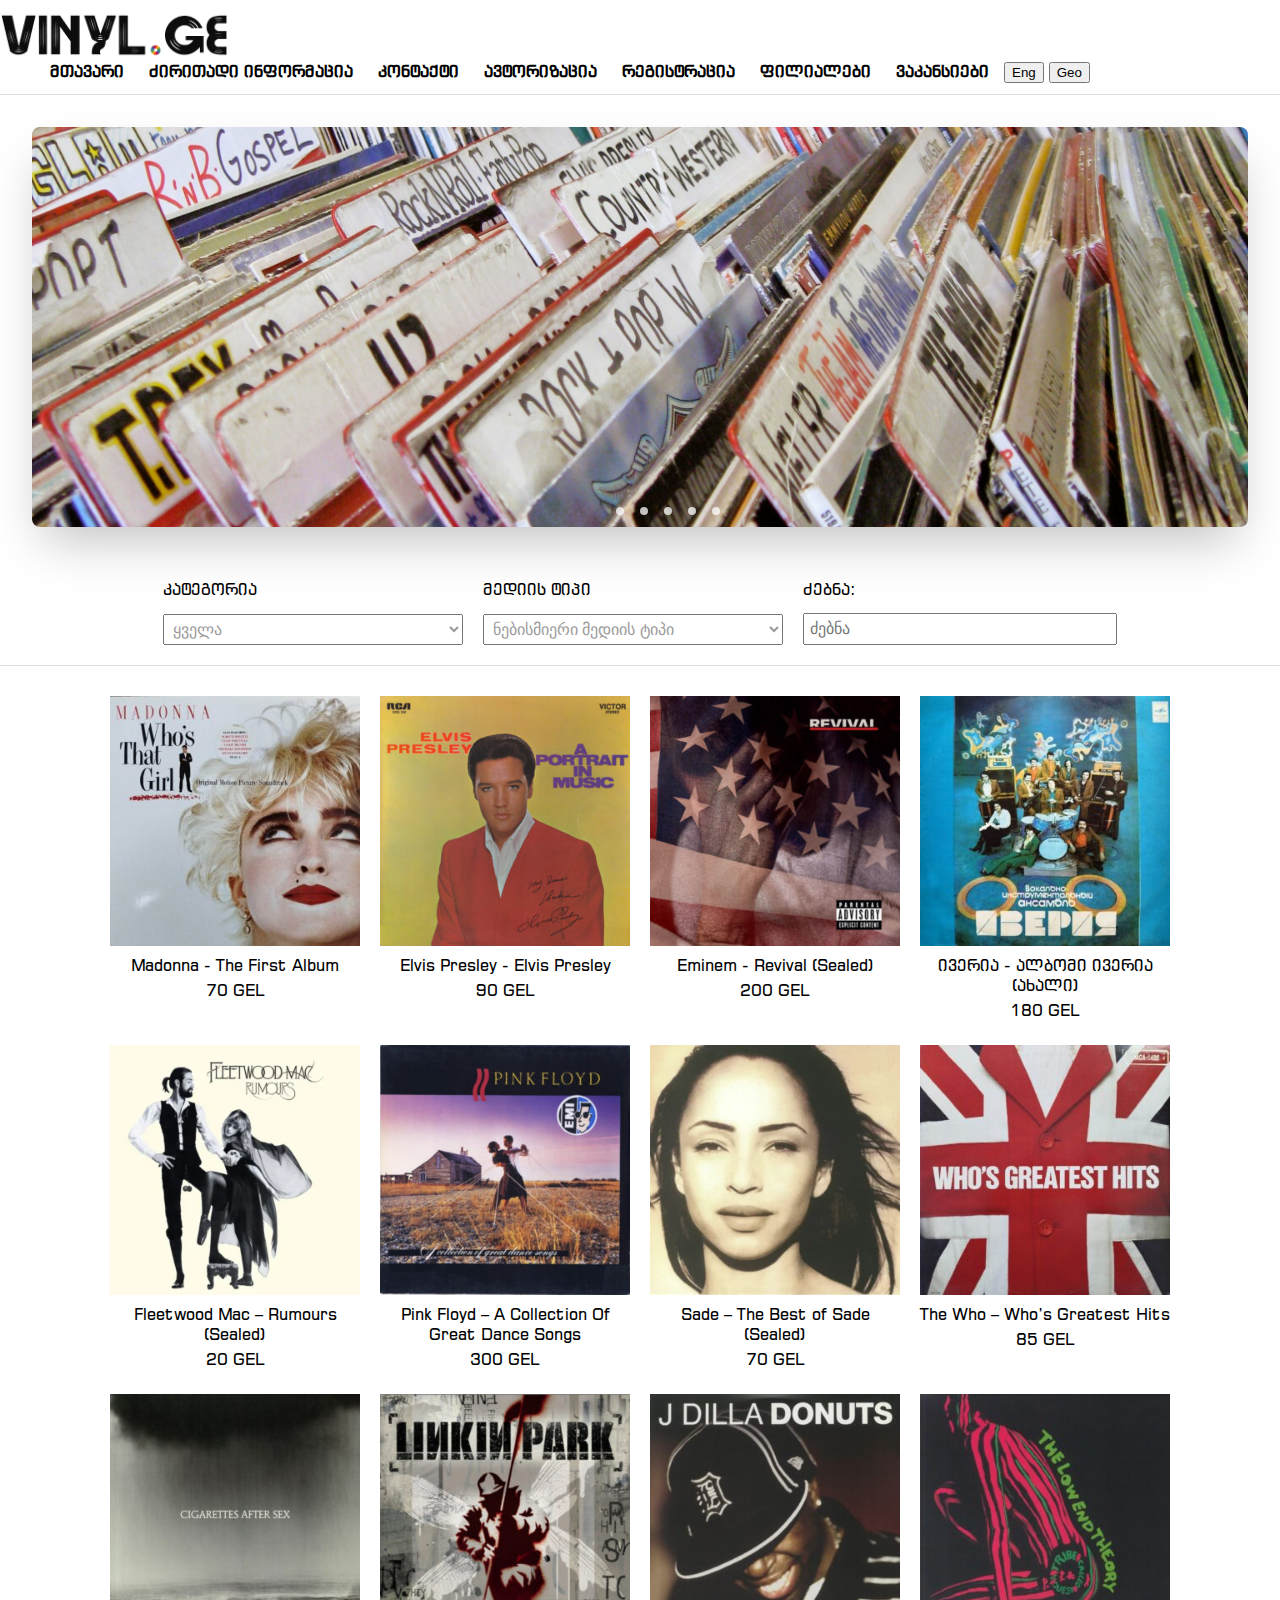
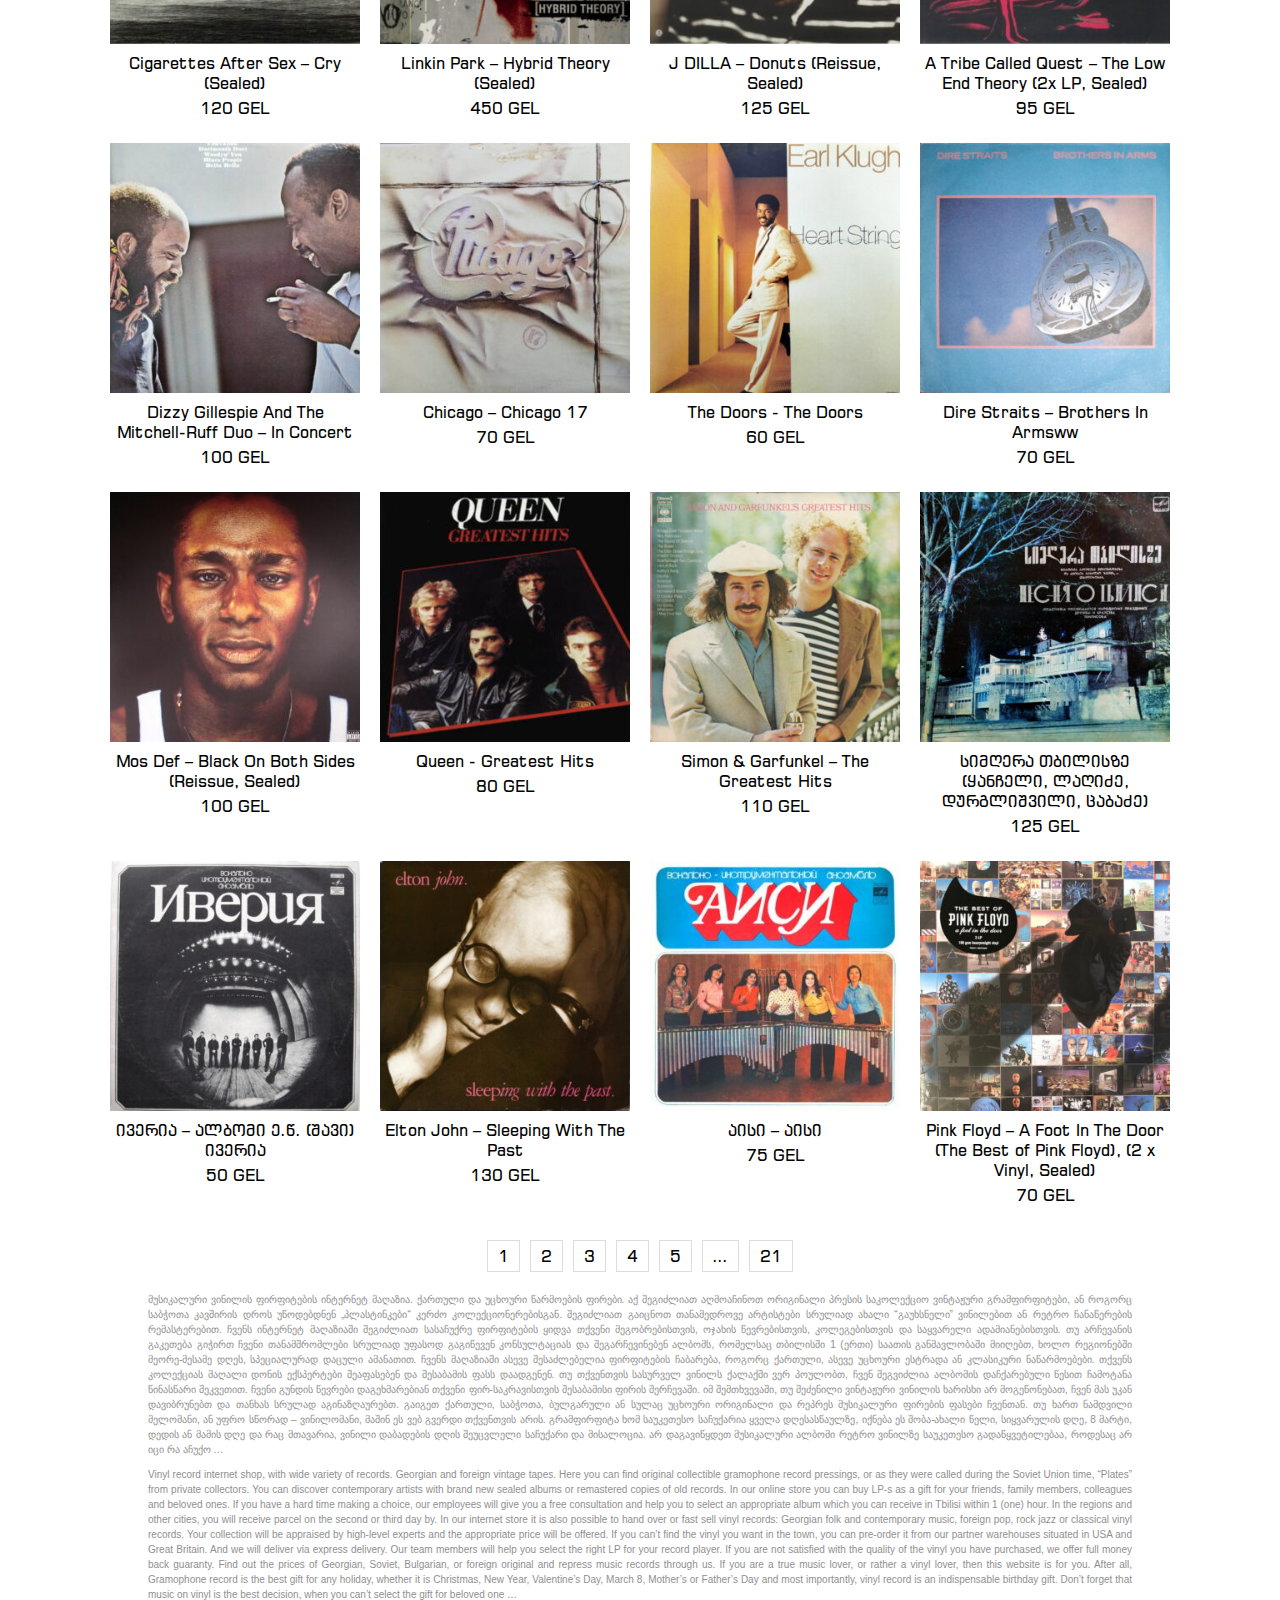
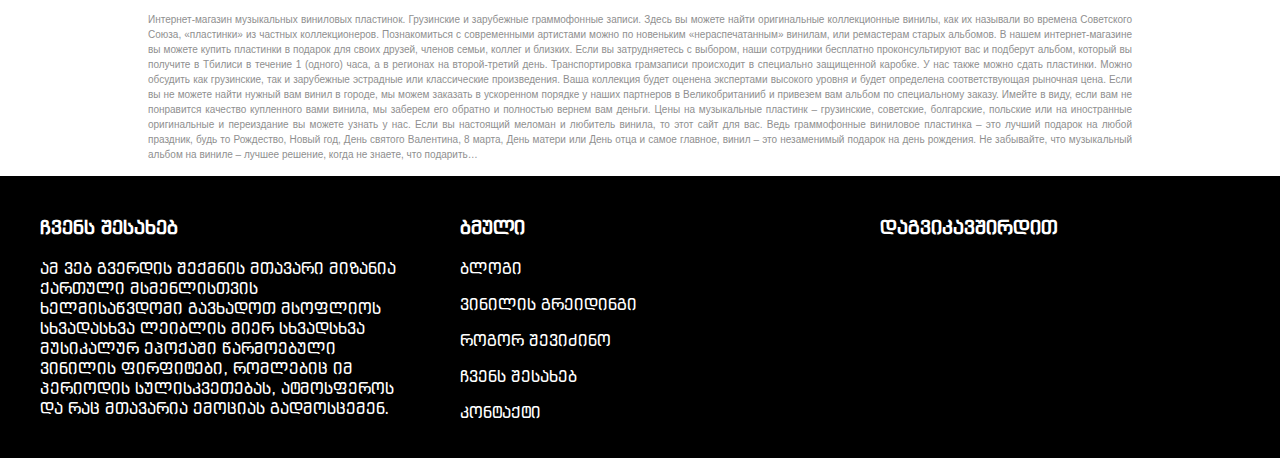
<file: Proeqti/Vinyll.ge/index.html>
<!DOCTYPE html>
<html lang="en">
<html lang="ka">
<head>
    <meta charset="UTF-8">
    <meta name="viewport" content="width=device-width, initial-scale=1.0">
    <title>Vinyl Store</title>
    <link rel="stylesheet" href="styles.css">
</head>
<body>
    <header class="header">
        <div class="logo">
            <img src="new-logo-vinyl-ge.png" alt="VINYL.GE Logo">
        </div>
        <nav>
            <div>
                <a data-i18n="Mtavari" href="index.html">მთავარი</a>
                <a data-i18n="dziritadi_informacia" href="#">ძირითადი ინფორმაცია</a>
                <a data-i18n="kontaqti" href="#">კონტაქტი</a>
                <a data-i18n="avtorizacia" href="#">ავტორიზაცია</a>
                <a data-i18n="registracia" href="registration.html">რეგისტრაცია</a>
                <a data-i18n="filialebi" href="#">ფილიალები</a>
                <a data-i18n="vakansiebi" href="#">ვაკანსიები</a>
                <button onclick="Enis_Shecvla('eng')">Eng</button>
                <button onclick="Enis_Shecvla('geo')">Geo</button>
            </div>
            <div>
                <a href="#"><i class="fas fa-search search-icon"></i></a>
            </div>
        </nav>
    </header>
    </div>
    <section class="container">
        <div class="slider-wrapper">
            <div class="slider">
                <img id="slide-1" src="wallpaperflare.com_wallpaper (1).jpg"  />
                <img id="slide-2" src="Sekan-at-ZeroZero-1-2.webp"  />
                <img id="slide-3" src="Gear-Beginners-Vinyl-Buying-Guide-145065177.webp" />
                <img id="slide-4" src="wallpaperflare.com_wallpaper (2).jpg"  />
                <img id="slide-5" src="wallpaperflare.com_wallpaper (3).jpg"  />
            </div>
            <div class="slider-nav">
                <a href="#slide-1"></a>
                <a href="#slide-2"></a>
                <a href="#slide-3"></a>
                <a href="#slide-4"></a>
                <a href="#slide-5"></a>
            </div>
        </div>
    </section>
    <div class="filters">
        <div>
            <label for="category">კატეგორია</label> <br>
            <select class="select" id="category">
                <option value data-i18n ="all">ყველა</option>
                <option value="rock">როკი</option>
                <option value="pop">პოპ</option>
                <option value="jazz">ჯაზი</option>
                <option value="all">დისკო</option>
                <option value="rock">ბლუზი</option>
                <option value="pop">კლასიკური</option>
                <option value="jazz">ხალხური</option>
                <option value="all">ელექტრო</option>
            </select>
        </div>
        <div>
            <label for="price">მედიის ტიპი</label> <br>
            <select class="select" id="price">
                <option value="all">ნებისმიერი მედიის ტიპი</option>
                <option value="low">არაოფიცალური გამოშვება</option>
                <option value="high">კომპაქტ დისკი (CD)</option>
                <option value="low">ახალი (გაუხსნელი)</option>
                <option value="high">ორიგინალი</option>
                <option value="low">პირველი პრესი</option>
                <option value="high">ექსკლუზივი </option>
            </select>
        </div>
        <div>
            <label id="label" for="search">ძებნა:</label> <br>
            <input class="select" id="search" type="text" placeholder="ძებნა">
        </div>
    </div>
    <div class="products">
        <div class="product">
            <img src="Madonna-Whos-taht-gorl-2-300x300.jpg" alt="Album cover of Madonna - The First Album">
            <p>Madonna - The First Album</p>
            <p>70 GEL</p>
        </div>
        <div class="product">
            <img alt="Album cover of Elvis Presley - Elvis Presley" src="elvis-300x300.jpg"/>
            <p>
             Elvis Presley - Elvis Presley
            </p>
            <p>
             90 GEL
            </p>
           </div>
           <div class="product">
            <img alt="eminem" src="eminem-1-300x300.jpg"/>
            <p>
                Eminem - Revival (Sealed)
            </p>
            <p>
             200 GEL
            </p>
           </div>
           <div class="product">
            <img alt="ივერია" src="ივრია-1978-300x300.jpg"/>
            <p>
                ივერია - ალბომი ივერია (ახალი)
            </p>
            <p>
             180 GEL
            </p>
           </div>
           <div class="product">
            <img alt="Fleetwood Mac – Rumours (Sealed)" src="Fleetwood-Mac-Romors-300x300.jpeg"/>
            <p>
                Fleetwood Mac – Rumours (Sealed)
            </p>
            <p>
             20 GEL
            </p>
           </div>
           <div class="product">
            <img alt="Pink Floyd – A Collection Of Great Dance Songs" src="dance-300x300.jpg"/>
            <p>
             Pink Floyd – A Collection Of Great Dance Songs
            </p>
            <p>
             300 GEL
            </p>
           </div>
           <div class="product">
            <img alt="Sade – The Best of Sade (Sealed)" src="sade1-1-300x300.webp"/>
            <p>
             Sade – The Best of Sade (Sealed)
            </p>
            <p>
             70 GEL
            </p>
           </div>
           <div class="product">
            <img alt="The Who – Who’s Greatest Hits" src="The-Who-–-Whos-Greatest-Hits-1-300x300.jpg"/>
            <p>
                The Who – Who’s Greatest Hits
            </p>
            <p>
             85 GEL
            </p>
           </div>
           <div class="product">
            <img alt="Cigarettes After Sex – Cry (Sealed)" src="cigarettes-300x300.jpg"/>
            <p>
                Cigarettes After Sex – Cry (Sealed)
            </p>
            <p>
             120 GEL
            </p>
           </div>
           <div class="product">
            <img alt="Linkin Park – Hybrid Theory (Sealed)" src="linkin-park-1-300x300.jpg"/>
            <p>
                Linkin Park – Hybrid Theory (Sealed)
            </p>
            <p>
             450 GEL
            </p>
           </div>
           <div class="product">
            <img alt="J DILLA – Donuts (Reissue, Sealed)" src="dilla-300x300.jpg"/>
            <p>
                J DILLA – Donuts (Reissue, Sealed)
            </p>
            <p>
             125 GEL
            </p>
           </div>
           <div class="product">
            <img alt="A Tribe Called Quest – The Low End Theory (2x LP, Sealed)" src="quest-1-300x300.jpg"/>
            <p>
                A Tribe Called Quest – The Low End Theory (2x LP, Sealed)
            </p>
            <p>
             95 GEL
            </p>
           </div>
           <div class="product">
            <img alt="Dizzy Gillespie And The Mitchell-Ruff Duo – In Concert" src="Dizzy-Gillespie-And-The-Mitchell-Ruff-Duo-–-In-Concert-6-300x300.jpg"/>
            <p>
                Dizzy Gillespie And The Mitchell-Ruff Duo – In Concert
            </p>
            <p>
             100 GEL
            </p>
           </div>
           <div class="product">
            <img alt="Chicago – Chicago 17" src="Chicago-3-–-Chicago-17-300x300.jpg"/>
            <p>
                Chicago – Chicago 17
            </p>
            <p>
             70 GEL
            </p>
           </div>
           <div class="product">
            <img alt="Earl Klugh – Heart String" src="Earl-Klugh-–-Heart-String-22-300x300.jpg"/>
            <p>
             The Doors - The Doors
            </p>
            <p>
             60 GEL
            </p>
           </div>
           <div class="product">
            <img alt="Dire Straits – Brothers In Arms" src="დაირ-300x300.jpeg"/>
            <p>
                Dire Straits – Brothers In Armsww
            </p>
            <p>
             70 GEL
            </p>
           </div>
           <div class="product">
            <img alt="Mos Def – Black On Both Sides (Reissue, Sealed)" src="def-300x300.jpg"/>
            <p>
                Mos Def – Black On Both Sides (Reissue, Sealed)
            </p>
            <p>
             100 GEL
            </p>
           </div>
           <div class="product">
            <img alt="Queen - Greatest Hits" src="queen-greatesthits.jpg-300x300.jpg"/>
            <p>
                Queen - Greatest Hits
            </p>
            <p>
             80 GEL
            </p>
           </div>
           <div class="product">
            <img alt="Simon & Garfunkel – The Greatest Hits" src="simon-300x300.jpg"/>
            <p>
            Simon & Garfunkel – The Greatest Hits
            </p>
            <p>
             110 GEL
            </p>
           </div>
           <div class="product">
            <img alt="სიმღერა თბილისზე (ყანჩელი, ლაღიძე, დურგლიშვილი, ცაბაძე)" src="სიმღერა-თბილისზე-ქავერი-300x300.jpg"/>
            <p>
                სიმღერა თბილისზე (ყანჩელი, ლაღიძე, დურგლიშვილი, ცაბაძე)
            </p>
            <p>
             125 GEL
            </p>
           </div>
           <div class="product">
            <img alt="ივერია – ალბომი ე.წ. (შავი) ივერია" src="iveria-1-300x300.jpg"/>
            <p>
            ივერია – ალბომი ე.წ. (შავი) ივერია
            </p>
            <p>
             50 GEL
            </p>
           </div>
           <div class="product">
            <img alt="Elton John – Sleeping With The Past" src="elton-sleeps-300x300.jpg"/>
            <p>
                Elton John – Sleeping With The Past
            </p>
            <p>
             130 GEL
            </p>
           </div>
           <div class="product">
            <img alt="აისი – აისი" src="აისი-Front-300x300.jpg"/>
            <p>
                აისი – აისი
            </p>
            <p>
             75 GEL
            </p>
           </div>
           <div class="product">
            <img alt="Pink Floyd – A Foot In The Door (The Best of Pink Floyd), (2 x Vinyl, Sealed)" src="a-foot-in-the-door-300x300.jpg"/>
            <p>
                Pink Floyd – A Foot In The Door (The Best of Pink Floyd), (2 x Vinyl, Sealed)
            </p>
            <p>
             70 GEL
            </p>
           </div>
    </div>
    <div class="pagination">
        <a href="#">1</a>
        <a href="#">2</a>
        <a href="#">3</a>
        <a href="#">4</a>
        <a href="#">5</a>
        <a href="#">...</a>
        <a href="#">21</a>
    </div>
    <div class="text-content">
        <p>
            მუსიკალური ვინილის ფირფიტების ინტერნეტ მაღაზია. ქართული და უცხოური წარმოების ფირები. აქ შეგიძლიათ აღმოაჩინოთ ორიგინალი პრესის საკოლექციო ვინტაჟური გრამფირფიტები, ან როგორც საბჭოთა კავშირის დროს უწოდებდნენ „პლასტინკები“ კერძო კოლექციონერებისგან. შეგიძლიათ გაიცნოთ თანამედროვე არტისტები სრულიად ახალი “გაუხსნელი” ვინილებით ან რეტრო ჩანაწერების რემასტერებით. ჩვენს ინტერნეტ მაღაზიაში შეგიძლიათ სასაჩუქრე ფირფიტების ყიდვა თქვენი მეგობრებისთვის, ოჯახის წევრებისთვის, კოლეგებისთვის და საყვარელი ადამიანებისთვის. თუ არჩევანის გაკეთება გიჭირთ ჩვენი თანამშრომლები სრულიად უფასოდ გაგიწევენ კონსულტაციას და შეგარჩევინებენ ალბომს, რომელსაც თბილისში 1 (ერთი) საათის განმავლობაში მიიღებთ, ხოლო რეგიონებში მეორე-მესამე დღეს, სპეციალურად დაცული ამანათით. ჩვენს მაღაზიაში ასევე შესაძლებელია ფირფიტების ჩაბარება, როგორც ქართული, ასევე უცხოური ესტრადა ან კლასიკური ნაწარმოებები. თქვენს კოლექციას მაღალი დონის ექსპერტები შეაფასებენ და შესაბამის ფასს დაადგენენ. თუ თქვენთვის სასურველ ვინილს ქალაქში ვერ პოულობთ, ჩვენ შეგვიძლია ალბომის დაჩქარებული წესით ჩამოტანა წინასწარი შეკვეთით. ჩვენი გუნდის წევრები დაგეხმარებიან თქვენი ფირ-საკრავისთვის შესაბამისი ფირის შერჩევაში. იმ შემთხვევაში, თუ შეძენილი ვინტაჟური ვინილის ხარისხი არ მოგეწონებათ, ჩვენ მას უკან დავიბრუნებთ და თანხას სრულად აგინაზღაურებთ. გაიგეთ ქართული, საბჭოთა, ბულგარული ან სულაც უცხოური ორიგინალი და რეპრეს მუსიკალური ფირების ფასები ჩვენთან. თუ ხართ ნამდვილი მელომანი, ან უფრო სწორად – ვინილომანი, მაშინ ეს ვებ გვერდი თქვენთვის არის. გრამფირფიტა ხომ საუკეთესო საჩუქარია ყველა დღესასწაულზე, იქნება ეს შობა-ახალი წელი, სიყვარულის დღე, 8 მარტი, დედის ან მამის დღე და რაც მთავარია, ვინილი დაბადების დღის შეუცვლელი საჩუქარი და მისალოცია. არ დაგავიწყდეთ მუსიკალური ალბომი რეტრო ვინილზე საუკეთესო გადაწყვეტილებაა, როდესაც არ იცი რა აჩუქო …
        </p>
        <p>
            Vinyl record internet shop, with wide variety of records. Georgian and foreign vintage tapes. Here you can find original collectible gramophone record pressings, or as they were called during the Soviet Union time, “Plates” from private collectors. You can discover contemporary artists with brand new sealed albums or remastered copies of old records. In our online store you can buy LP-s as a gift for your friends, family members, colleagues and beloved ones. If you have a hard time making a choice, our employees will give you a free consultation and help you to select an appropriate album which you can receive in Tbilisi within 1 (one) hour. In the regions and other cities, you will receive parcel on the second or third day by. In our internet store it is also possible to hand over or fast sell vinyl records: Georgian folk and contemporary music, foreign pop, rock jazz or classical vinyl records. Your collection will be appraised by high-level experts and the appropriate price will be offered. If you can’t find the vinyl you want in the town, you can pre-order it from our partner warehouses situated in USA and Great Britain. And we will deliver via express delivery. Our team members will help you select the right LP for your record player. If you are not satisfied with the quality of the vinyl you have purchased, we offer full money back guaranty. Find out the prices of Georgian, Soviet, Bulgarian, or foreign original and repress music records through us. If you are a true music lover, or rather a vinyl lover, then this website is for you. After all, Gramophone record is the best gift for any holiday, whether it is Christmas, New Year, Valentine’s Day, March 8, Mother’s or Father’s Day and most importantly, vinyl record is an indispensable birthday gift. Don’t forget that music on vinyl is the best decision, when you can’t select the gift for beloved one …
        </p>
        <p>
            Интернет-магазин музыкальных виниловых пластинок. Грузинские и зарубежные граммофонные записи. Здесь вы можете найти оригинальные коллекционные винилы, как их называли во времена Советского Союза, «пластинки» из частных коллекционеров. Познакомиться с современными артистами можно по новеньким «нераспечатанным» винилам, или ремастерам старых альбомов. В нашем интернет-магазине вы можете купить пластинки в подарок для своих друзей, членов семьи, коллег и близких. Если вы затрудняетесь с выбором, наши сотрудники бесплатно проконсультируют вас и подберут альбом, который вы получите в Тбилиси в течение 1 (одного) часа, а в регионах на второй-третий день. Транспортировка грамзаписи происходит в специально защищенной каробке. У нас также можно сдать пластинки. Можно обсудить как грузинские, так и зарубежные эстрадные или классические произведения. Ваша коллекция будет оценена экспертами высокого уровня и будет определена соответствующая рыночная цена. Если вы не можете найти нужный вам винил в городе, мы можем заказать в ускоренном порядке у наших партнеров в Великобританииб и привезем вам альбом по специальному заказу. Имейте в виду, если вам не понравится качество купленного вами винила, мы заберем его обратно и полностью вернем вам деньги. Цены на музыкальные пластинк – грузинские, советские, болгарские, польские или на иностранные оригинальные  и переиздание вы можете узнать у нас. Если вы настоящий меломан и любитель винила, то этот сайт для вас. Ведь граммофонные виниловое пластинка – это лучший подарок на любой праздник, будь то Рождество, Новый год, День святого Валентина, 8 марта, День матери или День отца и самое главное, винил – это незаменимый подарок на день рождения. Не забывайте, что музыкальный альбом на виниле – лучшее решение, когда не знаете, что подарить…
        </p>
    </div>
    <footer class="footer">
        <div class="container">
            <div>
                <p class="footer-h1">ჩვენს შესახებ</p>
                <p>ამ ვებ გვერდის შექმნის მთავარი მიზანია ქართული მსმენლისთვის ხელმისაწვდომი გავხადოთ მსოფლიოს სხვადასხვა ლეიბლის მიერ სხვადსხვა მუსიკალურ ეპოქაში წარმოებული ვინილის ფირფიტები, რომლებიც იმ პერიოდის სულისკვეთებას, ატმოსფეროს და რაც მთავარია ემოციას გადმოსცემენ.</p>
            </div>
            <div>
                <p class="footer-h1">ბმული</p>
                <p>ბლოგი</p>
                <p>ვინილის გრეიდინგი</p>
                <p>როგორ შევიძინო</p>
                <p>ჩვენს შესახებ</p>
                <p>კონტაქტი</p>
            </div>
            <div>
                <p class="footer-h1">დაგვიკავშირდით</p>
                <div class="social-icons">
                    <a href="#"><i class="fab fa-facebook-f"></i></a>
                    <a href="#"><i class="fab fa-twitter"></i></a>
                    <a href="#"><i class="fab fa-instagram"></i></a>
                    <a href="#"><i class="fab fa-youtube"></i></a>
                </div>
            </div>
        </div>
    </footer>
    <script src="Geo-Eng.js"></script>
</body>
</html>
</file>
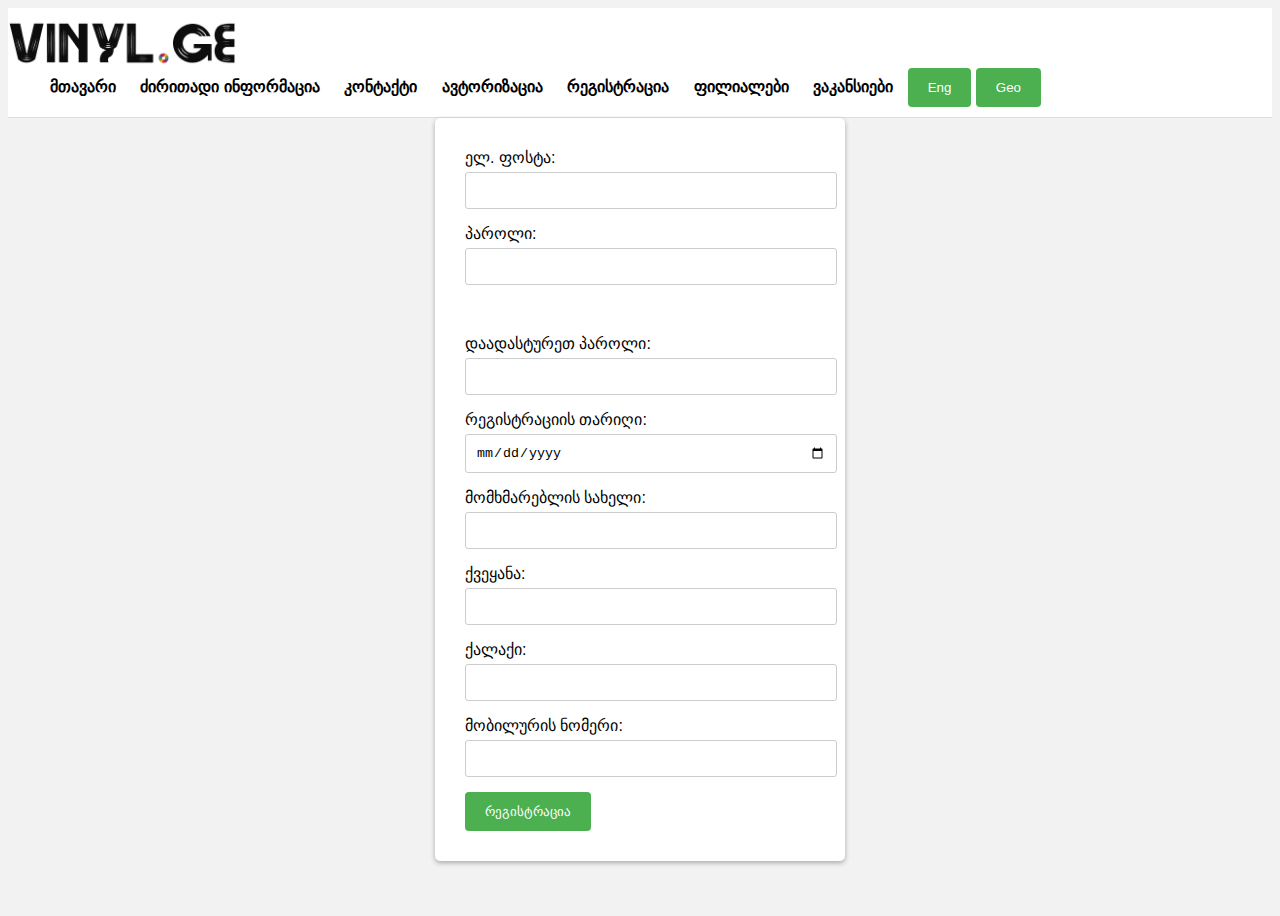
<file: Proeqti/Vinyll.ge/registration.html>
<!DOCTYPE html>
<html lang="ka">
<head>
    <meta charset="UTF-8">
    <meta name="viewport" content="width=device-width, initial-scale=1.0">
    <title>რეგისტრაცია</title>
    <link rel="stylesheet" href="registration.css"> 
</head>
<body>
    <header class="header">
        <div class="logo">
            <img src="new-logo-vinyl-ge.png" alt="VINYL.GE Logo">
        </div>
        <nav>
            <div>
                <a data-i18n="Mtavari" href="index.html">მთავარი</a>
                <a data-i18n="dziritadi_informacia" href="#">ძირითადი ინფორმაცია</a>
                <a data-i18n="kontaqti" href="#">კონტაქტი</a>
                <a data-i18n="avtorizacia" href="#">ავტორიზაცია</a>
                <a data-i18n="registracia" href="registration.html">რეგისტრაცია</a>
                <a data-i18n="filialebi" href="#">ფილიალები</a>
                <a data-i18n="vakansiebi" href="#">ვაკანსიები</a>
                <button onclick="Enis_Shecvla('eng')">Eng</button>
                <button onclick="Enis_Shecvla('geo')">Geo</button>
            </div>
            <div>
                <a href="#"><i class="fas fa-search search-icon"></i></a>
            </div>
        </nav>
    </header>
    <form id="registrationForm">
        <label for="email">ელ. ფოსტა:</label>
        <input type="email" id="email" name="email" required>
        <br>
        <label for="password">პაროლი:</label>
        <input type="password" id="password" name="password" required>
        <p id="passwordStrength"></p>
        <br>
        <label for="confirmPassword">დაადასტურეთ პაროლი:</label>
        <input type="password" id="confirmPassword" name="confirmPassword" required>
        <br>
        <label for="registrationDate">რეგისტრაციის თარიღი:</label>
        <input type="date" id="registrationDate" name="registrationDate" required>
        <br>
        <label for="username">მომხმარებლის სახელი:</label>
        <input type="text" id="username" name="username" required>
        <br>
        <label for="country">ქვეყანა:</label>
        <input type="text" id="country" name="country" required>
        <br>
        <label for="city">ქალაქი:</label>
        <input type="text" id="city" name="city" required>
        <br>
        <label for="mobile">მობილურის ნომერი:</label>
        <input type="tel" id="mobile" name="mobile" required>
        <br>
        <button type="submit">რეგისტრაცია</button>
    </form>
            <script src="registration.js"></script>
            <script src="Geo-Eng.js"></script>
            <script src="password.js"></script>
</file>
<file: Proeqti/Vinyll.ge/styles.css>
@font-face {
    font-family: 'BPG';
    src: url('bpg_banner_caps.ttf') format('truetype');
    font-weight: normal;
    font-style: normal;
}

body {
    font-family: 'BPG', sans-serif;
    margin: 0;
    padding: 0;
    overflow-x: hidden;
}
.container {
	padding: 2rem;
}

.slider-wrapper {
	position: relative;
	width: 100%;
    height: 200px;
	margin: 0 auto;
    margin-bottom: 200px;
}

.slider {
	display: flex;
	aspect-ratio: 16 / 9;
	overflow-x: auto;
	scroll-snap-type: x mandatory;
	scroll-behavior: smooth;
	box-shadow: 0 1.5rem 3rem -0.75rem hsla(0, 0%, 0%, 0.25);
	border-radius: 0.5rem;
    width: 100%;
    height: 400px;
}

.slider::-webkit-scrollbar {
	display: none;
}

.slider img {
	flex: 1 0 100%;
	scroll-snap-align: start;
	object-fit: cover;
}

.slider-nav {
	display: flex;
	column-gap: 1rem;
	position: relative;
	bottom: 1.25rem;
	left: 98%;
	transform: translateX(-50%);
	z-index: 1;
}

.slider-nav a {
	width: 0.5rem;
	height: 0.5rem;
	border-radius: 50%;
	background-color: #fff;
	opacity: 0.75;
	transition: opacity ease 250ms;
}

.slider-nav a:hover {
	opacity: 1;
}
.header .logo {
    display: flex;
    align-items: center;
}


.header .logo img {
    height: 90px; 
    padding-left: 300px;;
    
    
}

header {
    background-color: #fff;
    padding: 10px 0;
    border-bottom: 1px solid #ddd;
    width: 100%;
    text-align: center; 
}


header nav {
    display: flex;
    justify-content: flex-start; 
    align-items: center;
    max-width: 1200px;
    margin: 0 auto;
    padding: 0 20px; 
    flex-wrap: wrap; 
}


.header .logo {
    display: flex;
    align-items: center;
    width: auto; 
}

.header .logo img {
    height: 50px;
    padding-left: 0; 
}


header nav a {
    text-decoration: none;
    color: #000;
    margin: 0 10px;
    font-weight: 700;
    white-space: nowrap; 
}

header nav a:hover {
    text-decoration: underline;
}


.search-icon {
    font-size: 1.2em;
}


#search {
    display: flex;
    align-items: center;
    margin-top: 14px;
}


@media (max-width: 768px) {
    header nav {
        flex-direction: column; 
        padding: 10px 0; 
    }
    
    .header.logo{
        justify-content: center;
        margin-bottom: 10px;
        margin-right: 0;
    }

    .header .logo img {
        height: 50px; 
    }

    header nav a {
        margin: 5px 0; 
    }

    #search {
        margin-top: 10px; 
    }
}

.hero {
    width: 100%;
    height: 300px;
    overflow: hidden;
}

.hero img {
    width: 100%;
    height: auto;
}

.filters {
    display: flex;
    justify-content: center;
    align-items: center;
    padding: 20px 0;
    border-bottom: 1px solid #ddd;
}

.filters div {
    margin: 0 10px;
}

.filters select,
.filters input {
    padding: 5px;
    font-size: 1em;
}

.products {
    display: flex;
    flex-wrap: wrap;
    justify-content: center;
    max-width: 1200px;
    margin: 20px auto;
    padding: 0 20px;
}
.select {
    gap: 50px;
    margin-top: 15px;
    display: flex;
    flex-direction: column;

    width: 300px;
    color: rgb(155, 154, 154);
}

.product {
    width: 250px;
    margin: 10px;
    text-align: center;
}

.product img {
    width: 100%;
    height: auto;
}

.product p {
    margin: 5px 0;
}

.pagination {
    display: flex;
    justify-content: center;
    align-items: center;
    margin: 20px 0;
}

.pagination a {
    text-decoration: none;
    color: #000;
    margin: 0 5px;
    padding: 5px 10px;
    border: 1px solid #ddd;
}

.pagination a:hover {
    background-color: #ddd;
}
.text-content{
    margin: 0 auto;
    color: #8F8F8F;
    font-family: "BPG Banner", Sans-serif;
    font-size: 10px;
    font-weight: 400;
    width: 80%;
    max-width: 1200px;
    position: relative;
    box-sizing: border-box;
    margin-block-start: 0;
    margin-block-end: .9rem;
    unicode-bidi: isolate;
    text-align: justify;
    line-height: 1.5;
    padding: 0 20px;
}
.footer {
    background-color: #000;
    color: #fff;
    padding: 20px 0;
}

.footer .container {
    display: flex;
    justify-content: space-between;
    max-width: 1200px;
    margin: 0 auto;
    padding: 0 20px;
}

.footer .container div {
    width: 30%;
}

.footer .container div a {
    color: #fff;
    text-decoration: none;
}

.footer .container div a:hover {
    text-decoration: underline;
}

.footer .social-icons {
    display: flex;
    justify-content: flex-end;
}

.footer .social-icons a {
    margin: 0 5px;
    color: #fff;
    font-size: 1.2em;
}

.footer .social-icons a:hover {
    color: #ddd;
}
.footer-h1{
    font-size: 19px;
    font-weight: bold;
}
@media (max-width: 768px) {
    .filters {
        flex-direction: column;
    }

    .footer .container {
        flex-direction: column;
        align-items: center;
    }

    .footer .container div {
        width: 100%;
        text-align: center;
        margin: 10px 0;
    }

    .footer .social-icons {
        justify-content: center;
    }
}
</file>
<file: Proeqti/Vinyll.ge/registration.css>
body {
    font-family: Arial, sans-serif;
    background-color: #f2f2f2;
    display: flex;
    flex-direction: column; 
    align-items: center;
    min-height: 100vh;
}
.container { 
    display: flex;
    justify-content: center; 
    align-items: center;
    min-height: calc(100vh - 60px); 
}

form {
    background-color: #fff;
    padding: 30px;
    border-radius: 5px;
    box-shadow: 0 2px 5px rgba(0, 0, 0, 0.3);
    width: 350px;
}

  
  form {
    background-color: #fff;
    padding: 30px;
    border-radius: 5px;
    box-shadow: 0 2px 5px rgba(0, 0, 0, 0.3);
    width: 350px;
  }
  
  label {
    display: block;
    margin-bottom: 5px;
  }
  
  input {
    width: 100%;
    padding: 10px;
    margin-bottom: 15px;
    border: 1px solid #ccc;
    border-radius: 3px;
  }
  
  button {
    background-color: #4CAF50;
    color: #fff;
    padding: 12px 20px;
    border: none;
    border-radius: 4px;
    cursor: pointer;
  }
  .header .logo {
    display: flex;
    align-items: center;
}


.header .logo img {
    height: 90px; 
    padding-left: 300px;;
    
    
}

header {
    background-color: #fff;
    padding: 10px 0;
    border-bottom: 1px solid #ddd;
    width: 100%;
    text-align: center;
}


header nav {
    display: flex;
    justify-content: flex-start; 
    align-items: center;
    max-width: 1200px;
    margin: 0 auto;
    padding: 0 20px; 
    flex-wrap: wrap; 
}


.header .logo {
    display: flex;
    align-items: center;
    width: auto; 
}

.header .logo img {
    height: 50px;
    padding-left: 0; 
}


header nav a {
    text-decoration: none;
    color: #000;
    margin: 0 10px;
    font-weight: 700;
    white-space: nowrap; 
}

header nav a:hover {
    text-decoration: underline;
}


.search-icon {
    font-size: 1.2em;
}


#search {
    display: flex;
    align-items: center;
    margin-top: 14px;
}


@media (max-width: 768px) {
    header nav {
        flex-direction: column; 
        padding: 10px 0; 
    }
    
    .header.logo{
        justify-content: center;
        margin-bottom: 10px;
        margin-right: 0;
    }

    .header .logo img {
        height: 50px; 
    }

    header nav a {
        margin: 5px 0; 
    }

    #search {
        margin-top: 10px; 
    }
}
</file>
